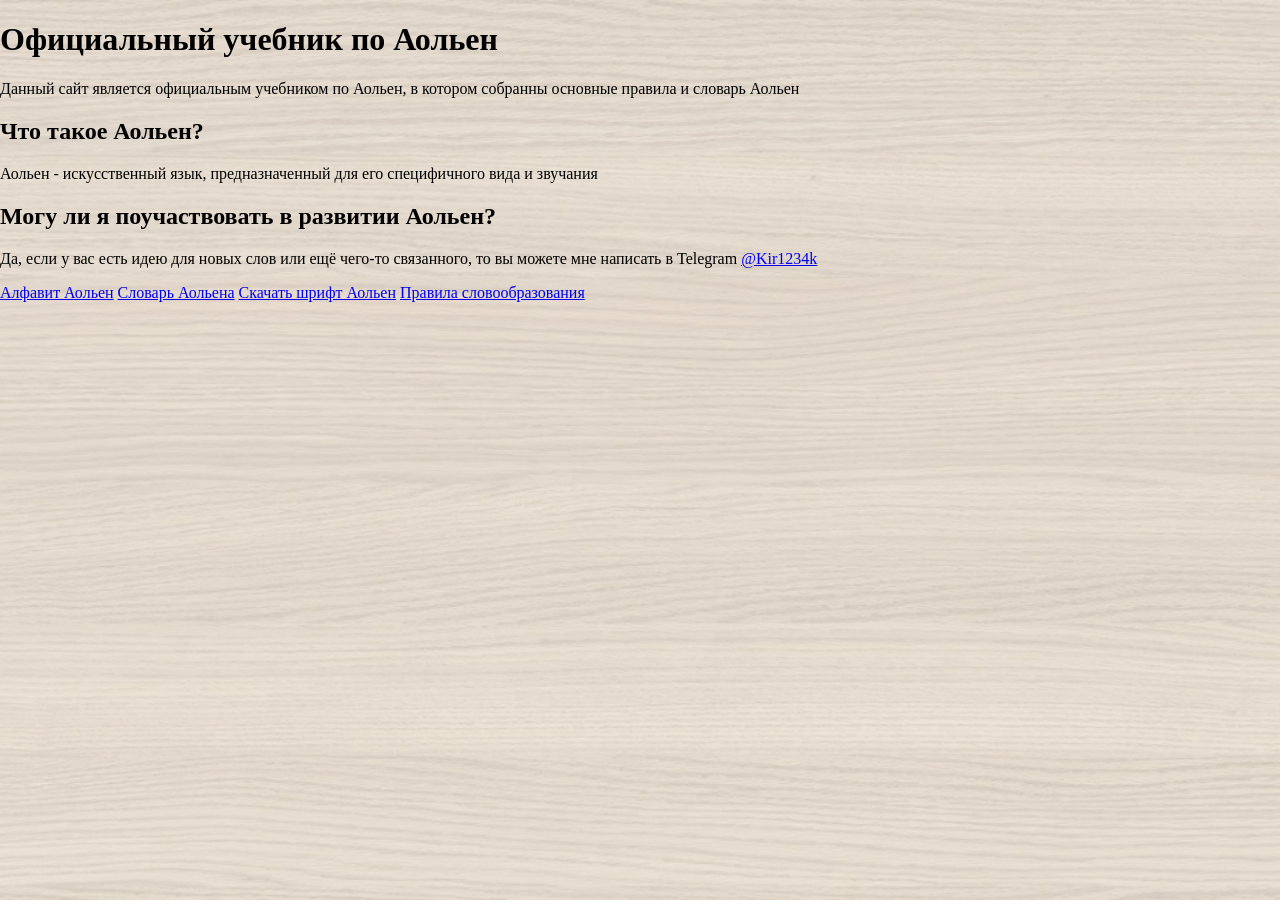
<file: index.html>
<!DOCTYPE html>
<html>
	<head>
		<title>Учебник Аольен</title>
		<meta charset="UTF-8">
		<link rel="stock" href="main.css">
		<meta name="viewport" content="width=device-width, initial-scale=1.0">
	</head>
	
	<style>
		body {
			background-image: url('ФонАольен.png');
			background-size: cover;
			background-repeat: no-repeat;
			background-attachment: fixed;
			margin: 0;
			padding: 0;
			min-height: 100vh;
		}
	</style>
	
	<body>
	<span style="font-family: 'bahnschrift';">
		<h1>Официальный учебник по Аольен</h1>
		<p>Данный сайт является официальным учебником по Аольен, в котором собранны основные правила и словарь Аольен</p>
		<h2>Что такое Аольен?</h2>
		<p>Аольен - искусственный язык, предназначенный для его специфичного вида и звучания</p>
		<h2>Могу ли я поучаствовать в развитии Аольен?</h2>
		<p>Да, если у вас есть идею для новых слов или ещё чего-то связанного, то вы можете мне написать в Telegram <a href="https://t.me/Kir1234k">@Kir1234k</a></p>
		<a href="alphabet.html">Алфавит Аольен</a>
		<a href="dictionary.html">Словарь Аольена</a>
		<a href="Aolen.ttf" dowload>Скачать шрифт Аольен</a>
		<a href="wordEditRule.html">Правила словообразования</a>
	</span>
	</body>
</html>
</file>
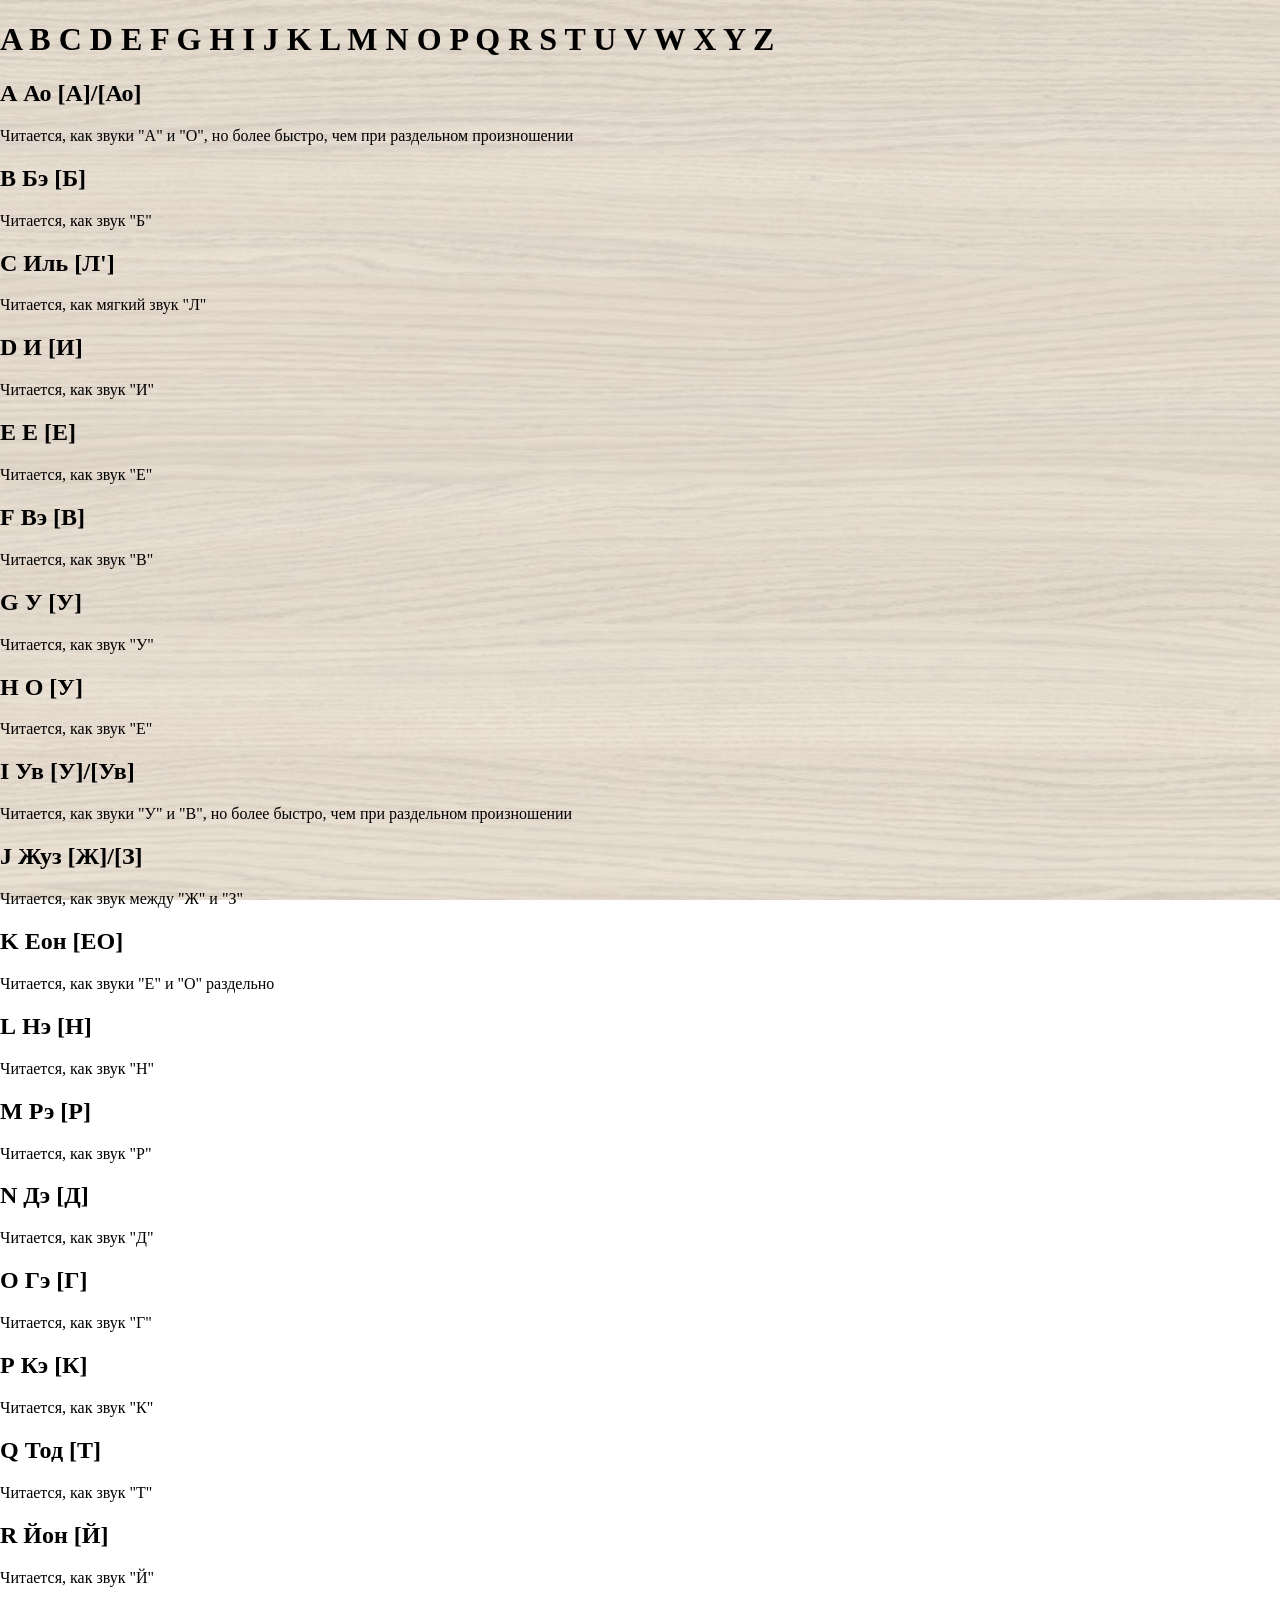
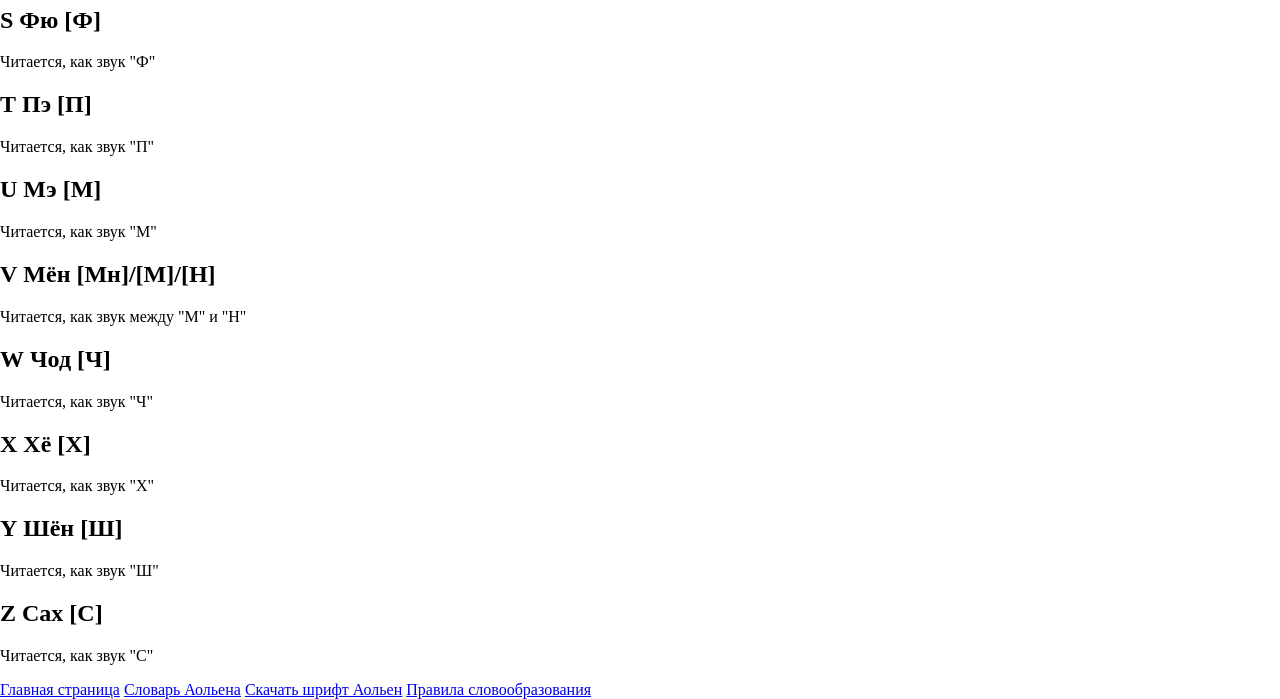
<file: alphabet.html>
<!DOCTYPE html>
<html>
	<head>
		<title>Алфавит Аольен</title>
		<meta charset="UTF-8">
		<link rel="stock" href="main.css">
		<meta name="viewport" content="width=device-width, initial-scale=1.0">
	</head>
	
	<style>
		body {
			background-image: url('ФонАольен.png');
			background-size: cover;
			background-repeat: no-repeat;
			background-attachment: fixed;
			margin: 0;
			padding: 0;
			min-height: 100vh;
		}
	</style>
	
	<body>
	<span style="font-family: 'bahnschrift';">
		<h1><span style="font-family: 'Aolen';">A B C D E F G H I J K L M N O P Q R S T U V W X Y Z</span></h1>
		<h2><span style="font-family: 'Aolen';">A</span> Ао [А]/[Ао]</h2>
		<p>Читается, как звуки "А" и "О", но более быстро, чем при раздельном произношении</p>
		<h2><span style="font-family: 'Aolen';">B</span> Бэ [Б]</h2>
		<p>Читается, как звук "Б"</p>
		<h2><span style="font-family: 'Aolen';">C</span> Иль [Л']</h2>
		<p>Читается, как мягкий звук "Л"</p>
		<h2><span style="font-family: 'Aolen';">D</span> И [И]</h2>
		<p>Читается, как звук "И"</p>
		<h2><span style="font-family: 'Aolen';">E</span> Е [Е]</h2>
		<p>Читается, как звук "Е"</p>
		<h2><span style="font-family: 'Aolen';">F</span> Вэ [В]</h2>
		<p>Читается, как звук "В"</p>
		<h2><span style="font-family: 'Aolen';">G</span> У [У]</h2>
		<p>Читается, как звук "У"</p>
		<h2><span style="font-family: 'Aolen';">H</span> О [У]</h2>
		<p>Читается, как звук "Е"</p>
		<h2><span style="font-family: 'Aolen';">I</span> Ув [У]/[Ув]</h2>
		<p>Читается, как звуки "У" и "В", но более быстро, чем при раздельном произношении</p>
		<h2><span style="font-family: 'Aolen';">J</span> Жуз [Ж]/[З]</h2>
		<p>Читается, как звук между "Ж" и "З"</p>
		<h2><span style="font-family: 'Aolen';">K</span> Еон [ЕО]</h2>
		<p>Читается, как звуки "Е" и "О" раздельно</p>
		<h2><span style="font-family: 'Aolen';">L</span> Нэ [Н]</h2>
		<p>Читается, как звук "Н"</p>
		<h2><span style="font-family: 'Aolen';">M</span> Рэ [Р]</h2>
		<p>Читается, как звук "Р"</p>
		<h2><span style="font-family: 'Aolen';">N</span> Дэ [Д]</h2>
		<p>Читается, как звук "Д"</p>
		<h2><span style="font-family: 'Aolen';">O</span> Гэ [Г]</h2>
		<p>Читается, как звук "Г"</p>
		<h2><span style="font-family: 'Aolen';">P</span> Кэ [К]</h2>
		<p>Читается, как звук "К"</p>
		<h2><span style="font-family: 'Aolen';">Q</span> Тод [Т]</h2>
		<p>Читается, как звук "Т"</p>
		<h2><span style="font-family: 'Aolen';">R</span> Йон [Й]</h2>
		<p>Читается, как звук "Й"</p>
		<h2><span style="font-family: 'Aolen';">S</span> Фю [Ф]</h2>
		<p>Читается, как звук "Ф"</p>
		<h2><span style="font-family: 'Aolen';">T</span> Пэ [П]</h2>
		<p>Читается, как звук "П"</p>
		<h2><span style="font-family: 'Aolen';">U</span> Мэ [М]</h2>
		<p>Читается, как звук "М"</p>
		<h2><span style="font-family: 'Aolen';">V</span> Мён [Мн]/[М]/[Н]</h2>
		<p>Читается, как звук между "М" и "Н"</p>
		<h2><span style="font-family: 'Aolen';">W</span> Чод [Ч]</h2>
		<p>Читается, как звук "Ч"</p>
		<h2><span style="font-family: 'Aolen';">X</span> Хё [Х]</h2>
		<p>Читается, как звук "Х"</p>
		<h2><span style="font-family: 'Aolen';">Y</span> Шён [Ш]</h2>
		<p>Читается, как звук "Ш"</p>
		<h2><span style="font-family: 'Aolen';">Z</span> Сах [С]</h2>
		<p>Читается, как звук "С"</p>
		
		<a href="index.html">Главная страница</a>
		<a href="dictionary.html">Словарь Аольена</a>
		<a href="Aolen.ttf" dowload>Скачать шрифт Аольен</a>
		<a href="wordEditRule.html">Правила словообразования</a>
	</span>
	</body>
</html>
</file>
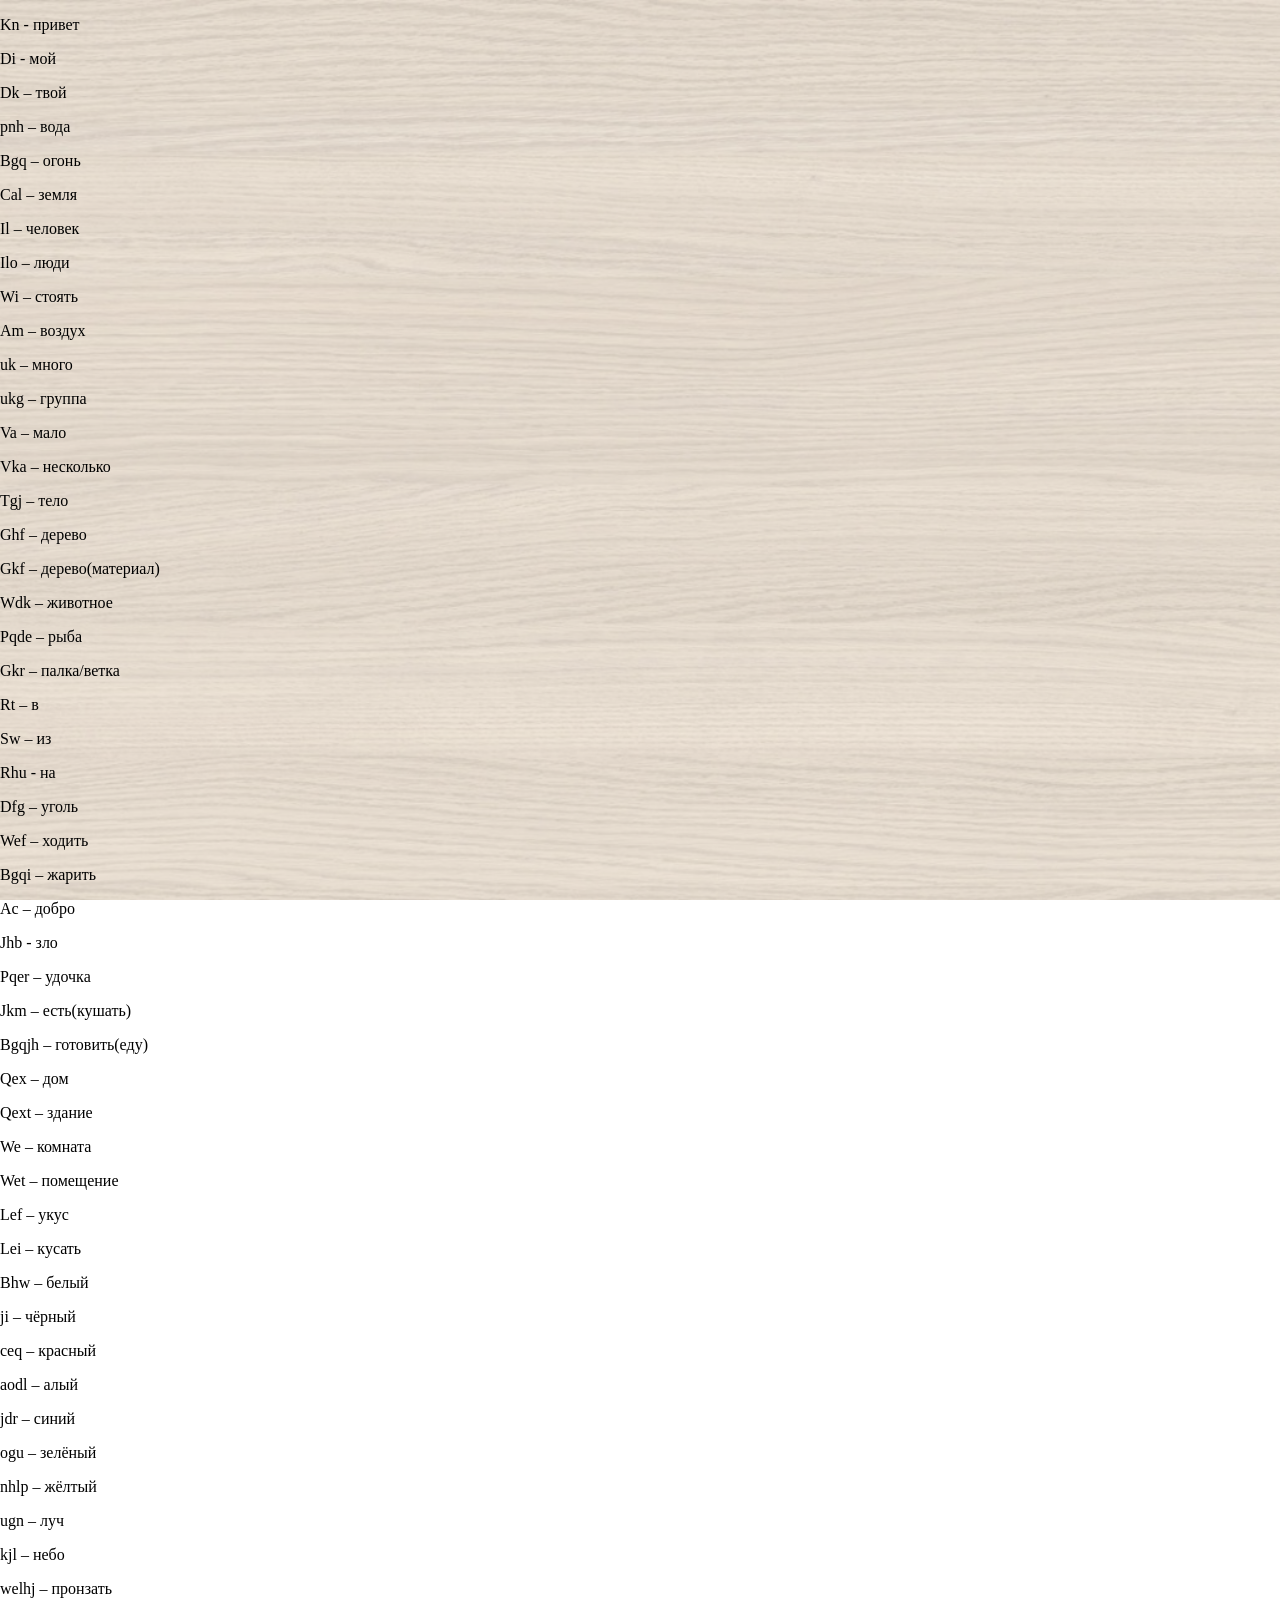
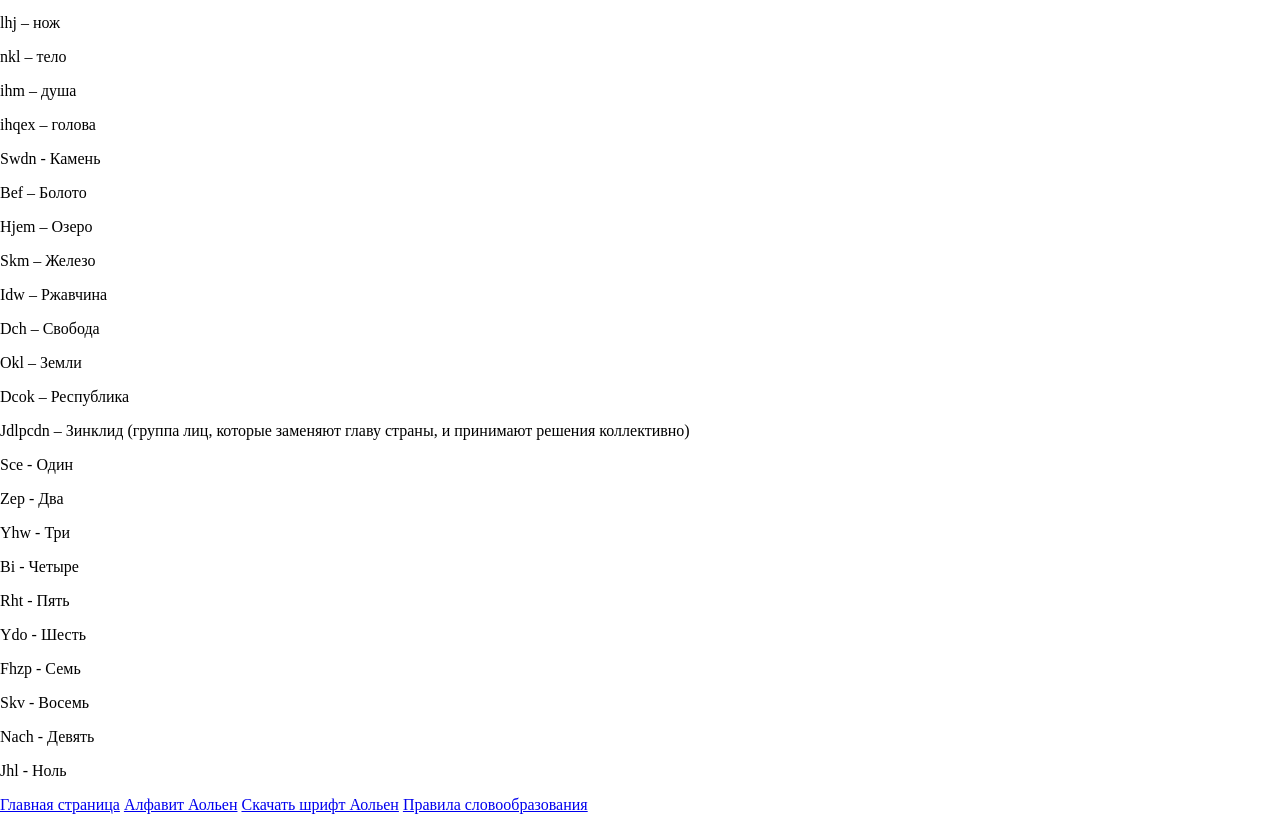
<file: dictionary.html>
<!DOCTYPE html>
<html>
	<head>
		<title>Словарь Аольен</title>
		<meta charset="UTF-8">
		<link rel="stock" href="main.css">
		<meta name="viewport" content="width=device-width, initial-scale=1.0">
	</head>
	
	<style>
		body {
			background-image: url('ФонАольен.png');
			background-size: cover;
			background-repeat: no-repeat;
			background-attachment: fixed;
			margin: 0;
			padding: 0;
			min-height: 100vh;
		}
	</style>
	<body>
	<span style="font-family: 'bahnschrift';">
		<p><span style="font-family: 'Aolen';">Kn</span> - привет</p>
		<p><span style="font-family: 'Aolen';">Di</span> - мой</p>
		<p><span style="font-family: 'Aolen';">Dk</span> – твой</p>
		<p><span style="font-family: 'Aolen';">pnh</span> – вода</p>
		<p><span style="font-family: 'Aolen';">Bgq</span> – огонь</p>
		<p><span style="font-family: 'Aolen';">Cal</span> – земля</p>
		<p><span style="font-family: 'Aolen';">Il</span> – человек</p>
		<p><span style="font-family: 'Aolen';">Ilo</span> – люди</p>
		<p><span style="font-family: 'Aolen';">Wi</span> – стоять</p>
		<p><span style="font-family: 'Aolen';">Am</span> – воздух</p>
		<p><span style="font-family: 'Aolen';">uk</span> – много</p>
		<p><span style="font-family: 'Aolen';">ukg</span> – группа</p>
		<p><span style="font-family: 'Aolen';">Va</span> – мало</p>
		<p><span style="font-family: 'Aolen';">Vka</span> – несколько</p>
		<p><span style="font-family: 'Aolen';">Tgj</span> – тело</p>
		<p><span style="font-family: 'Aolen';">Ghf</span> – дерево</p>
		<p><span style="font-family: 'Aolen';">Gkf</span> – дерево(материал)</p>
		<p><span style="font-family: 'Aolen';">Wdk</span> – животное</p>
		<p><span style="font-family: 'Aolen';">Pqde</span> – рыба</p>
		<p><span style="font-family: 'Aolen';">Gkr</span> – палка/ветка</p>
		<p><span style="font-family: 'Aolen';">Rt</span> – в</p>
		<p><span style="font-family: 'Aolen';">Sw</span> – из</p>
		<p><span style="font-family: 'Aolen';">Rhu</span> - на</p>
		<p><span style="font-family: 'Aolen';">Dfg</span> – уголь</p>
		<p><span style="font-family: 'Aolen';">Wef</span> – ходить</p>
		<p><span style="font-family: 'Aolen';">Bgqi</span> – жарить</p>
		<p><span style="font-family: 'Aolen';">Ac</span> – добро</p>
		<p><span style="font-family: 'Aolen';">Jhb</span> - зло</p>
		<p><span style="font-family: 'Aolen';">Pqer</span> – удочка</p>
		<p><span style="font-family: 'Aolen';">Jkm</span> – есть(кушать)</p>
		<p><span style="font-family: 'Aolen';">Bgqjh</span> – готовить(еду)</p>
		<p><span style="font-family: 'Aolen';">Qex</span> – дом</p>
		<p><span style="font-family: 'Aolen';">Qext</span> – здание</p>
		<p><span style="font-family: 'Aolen';">We</span> – комната</p>
		<p><span style="font-family: 'Aolen';">Wet</span> – помещение</p>
		<p><span style="font-family: 'Aolen';">Lef</span> – укус</p>
		<p><span style="font-family: 'Aolen';">Lei</span> – кусать</p>
		<p><span style="font-family: 'Aolen';">Bhw</span> – белый</p>
		<p><span style="font-family: 'Aolen';">ji</span> – чёрный</p>
		<p><span style="font-family: 'Aolen';">ceq</span> – красный</p>
		<p><span style="font-family: 'Aolen';">aodl</span> – алый</p>
		<p><span style="font-family: 'Aolen';">jdr</span> – синий</p>
		<p><span style="font-family: 'Aolen';">ogu</span> – зелёный</p>
		<p><span style="font-family: 'Aolen';">nhlp</span> – жёлтый</p>
		<p><span style="font-family: 'Aolen';">ugn</span> – луч</p>
		<p><span style="font-family: 'Aolen';">kjl</span> – небо</p>
		<p><span style="font-family: 'Aolen';">welhj</span> – пронзать</p>
		<p><span style="font-family: 'Aolen';">lhj</span> – нож</p>
		<p><span style="font-family: 'Aolen';">nkl</span> – тело</p>
		<p><span style="font-family: 'Aolen';">ihm</span> – душа</p>
		<p><span style="font-family: 'Aolen';">ihqex</span> – голова</p>
		<p><span style="font-family: 'Aolen';">Swdn</span> - Камень</p>
		<p><span style="font-family: 'Aolen';">Bef</span> – Болото</p>
		<p><span style="font-family: 'Aolen';">Hjem</span> – Озеро</p>
		<p><span style="font-family: 'Aolen';">Skm</span> – Железо</p>
		<p><span style="font-family: 'Aolen';">Idw</span> – Ржавчина</p>
		<p><span style="font-family: 'Aolen';">Dch</span> – Свобода</p>
		<p><span style="font-family: 'Aolen';">Okl</span> – Земли</p>
		<p><span style="font-family: 'Aolen';">Dcok</span> – Республика</p>
		<p><span style="font-family: 'Aolen';">Jdlpcdn</span> – Зинклид (группа лиц, которые заменяют главу страны, и принимают решения коллективно)</p>
		<p><span style="font-family: 'Aolen';">Sce</span> - Один</p>
		<p><span style="font-family: 'Aolen';">Zep</span> - Два</p>
		<p><span style="font-family: 'Aolen';">Yhw</span> - Три</p>
		<p><span style="font-family: 'Aolen';">Bi</span> - Четыре</p>
		<p><span style="font-family: 'Aolen';">Rht</span> - Пять</p>
		<p><span style="font-family: 'Aolen';">Ydo</span> - Шесть</p>
		<p><span style="font-family: 'Aolen';">Fhzp</span> - Семь</p>
		<p><span style="font-family: 'Aolen';">Skv</span> - Восемь</p>
		<p><span style="font-family: 'Aolen';">Nach</span> - Девять</p>
		<p><span style="font-family: 'Aolen';">Jhl</span> - Ноль</p>
		
		<a href="index.html">Главная страница</a>
		<a href="alphabet.html">Алфавит Аольен</a>
		<a href="Aolen.ttf" dowload>Скачать шрифт Аольен</a>
		<a href="wordEditRule.html">Правила словообразования</a>
	</span>
	</body>
</html>
</file>
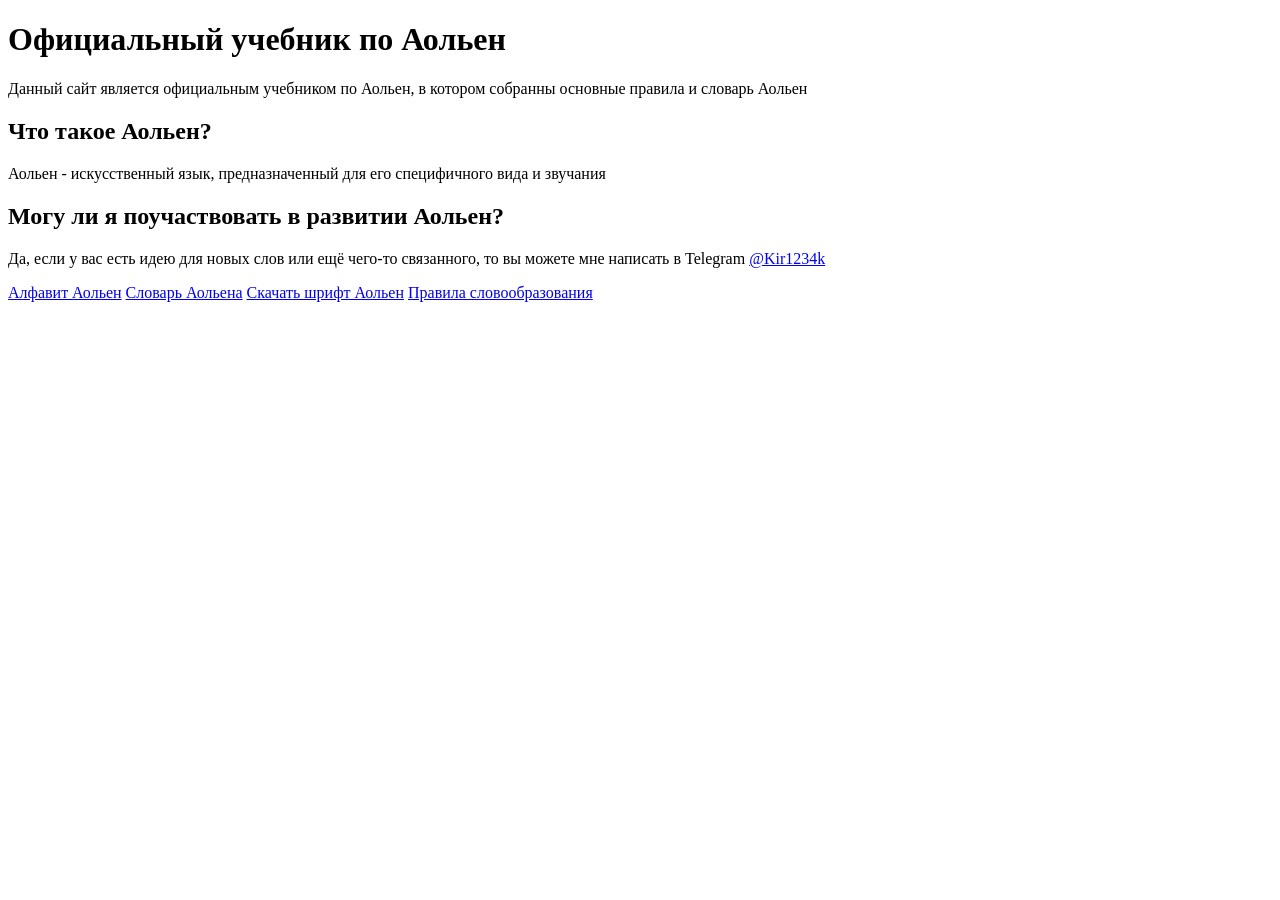
<file: main.html>
<!DOCTYPE html>
<html>
	<head>
		<title>Учебник Аольен</title>
		<meta charset="UTF-8">
		<link rel="stock" href="main.css">
	</head>
	
	<body>
		<h1>Официальный учебник по Аольен</h1>
		<p>Данный сайт является официальным учебником по Аольен, в котором собранны основные правила и словарь Аольен</p>
		<h2>Что такое Аольен?</h2>
		<p>Аольен - искусственный язык, предназначенный для его специфичного вида и звучания</p>
		<h2>Могу ли я поучаствовать в развитии Аольен?</h2>
		<p>Да, если у вас есть идею для новых слов или ещё чего-то связанного, то вы можете мне написать в Telegram <a href="https://t.me/Kir1234k">@Kir1234k</a></p>
		<a href="alphabet.html">Алфавит Аольен</a>
		<a href="dictionary.html">Словарь Аольена</a>
		<a href="Aolen.ttf" dowload>Скачать шрифт Аольен</a>
		<a href="wordEditRule.html">Правила словообразования</a>
	</body>
</html>
</file>
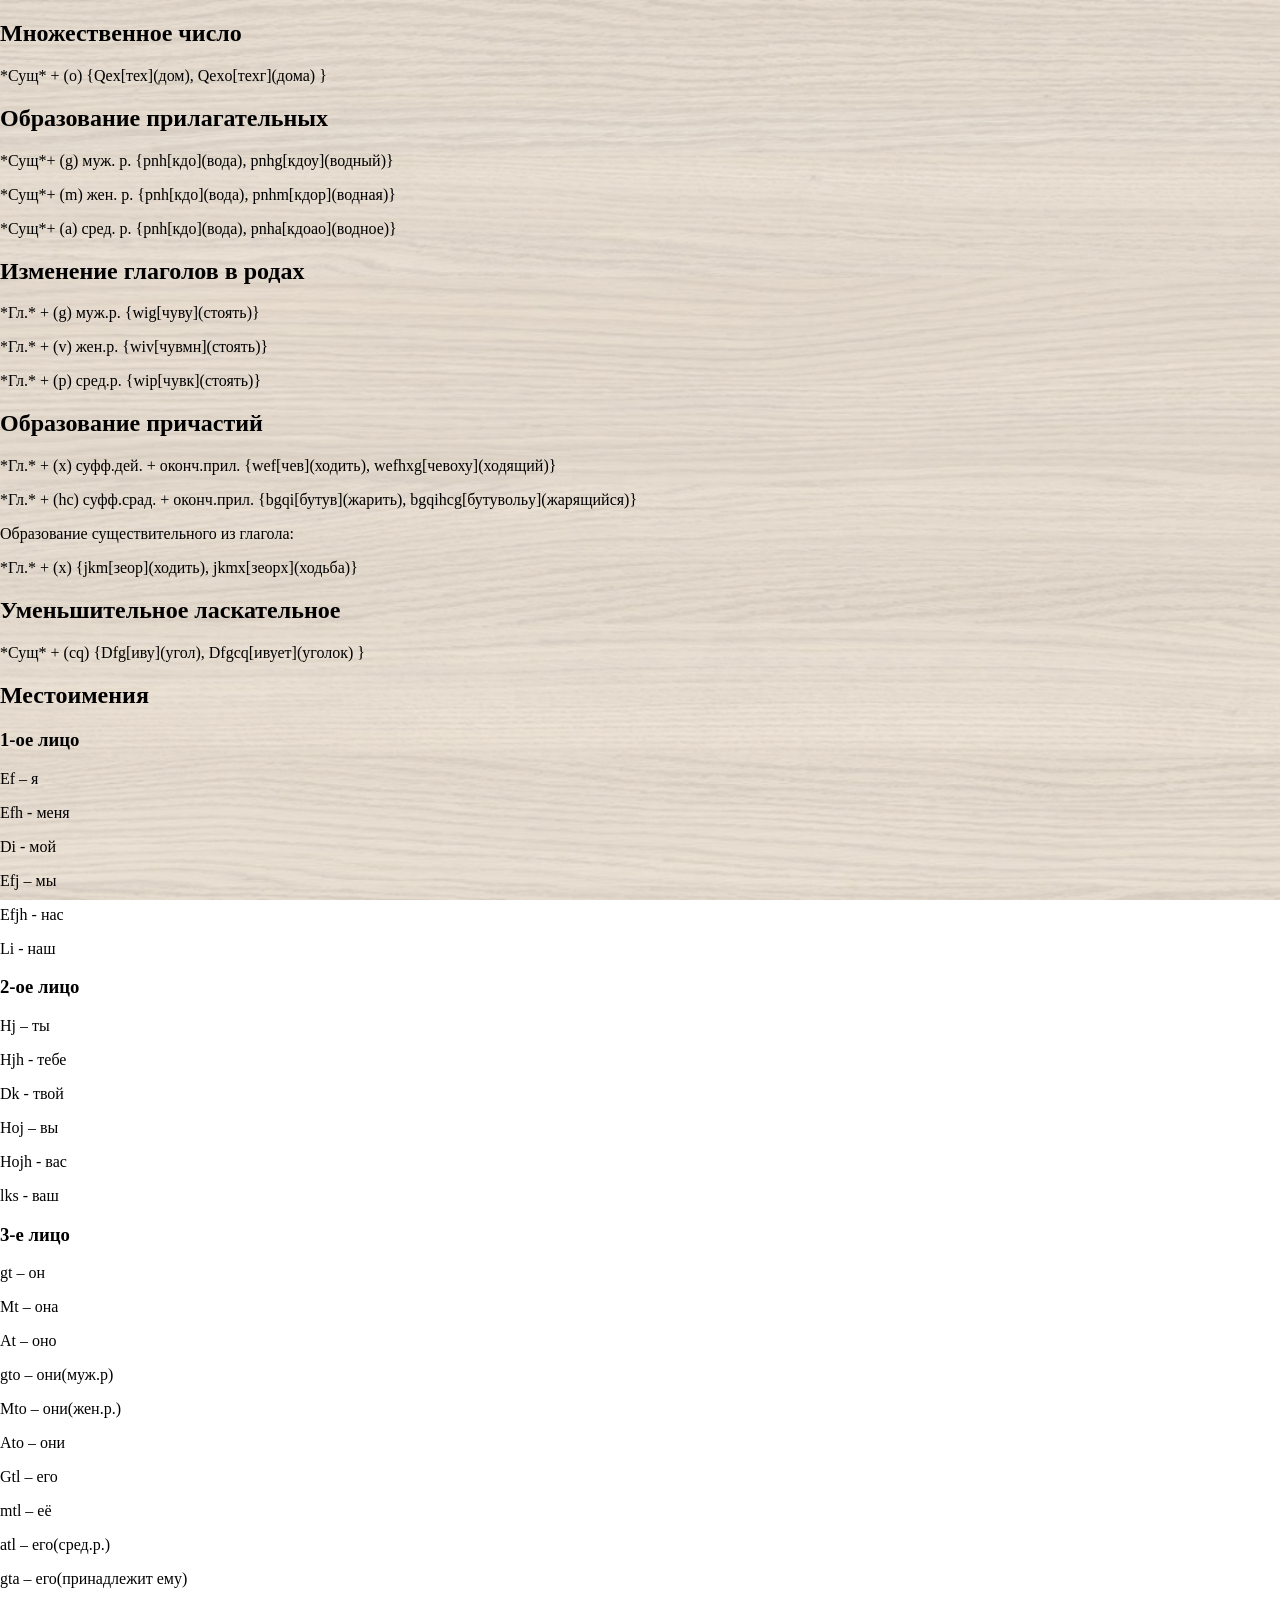
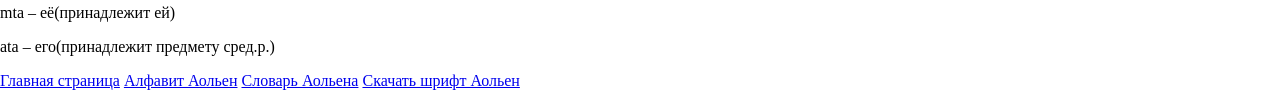
<file: wordEditRule.html>
<!DOCTYPE html>
<html>
	<head>
		<title>Правила словообразования Аольен</title>
		<meta charset="UTF-8">
		<link rel="stock" href="main.css">
		<meta name="viewport" content="width=device-width, initial-scale=1.0">
	</head>
	
	<style>
		body {
			background-image: url('ФонАольен.png');
			background-size: cover;
			background-repeat: no-repeat;
			background-attachment: fixed;
			margin: 0;
			padding: 0;
			min-height: 100vh;
		}
	</style>
	
	<body>
	<span style="font-family: 'bahnschrift';">
		<h2>Множественное число</h2>
		<p>*Сущ* + (<span style="font-family: 'Aolen';">o</span>) {<span style="font-family: 'Aolen';">Qex</span>[тех](дом), <span style="font-family: 'Aolen';">Qexo</span>[техг](дома) }<p>
		<h2>Образование прилагательных</h2>
		<p>*Сущ*+ (<span style="font-family: 'Aolen';">g</span>) муж. р. {<span style="font-family: 'Aolen';">pnh</span>[кдо](вода), <span style="font-family: 'Aolen';">pnhg</span>[кдоу](водный)}</p>
		<p>*Сущ*+ (<span style="font-family: 'Aolen';">m</span>) жен. р. {<span style="font-family: 'Aolen';">pnh</span>[кдо](вода), <span style="font-family: 'Aolen';">pnhm</span>[кдор](водная)}</p>
		<p>*Сущ*+ (<span style="font-family: 'Aolen';">a</span>) сред. р. {<span style="font-family: 'Aolen';">pnh</span>[кдо](вода), <span style="font-family: 'Aolen';">pnha</span>[кдоао](водное)}</p>
		<h2>Изменение глаголов в родах</h2>
		<p>*Гл.* + (<span style="font-family: 'Aolen';">g</span>) муж.р. {<span style="font-family: 'Aolen';">wig</span>[чуву](стоять)}</p>
		<p>*Гл.* + (<span style="font-family: 'Aolen';">v</span>) жен.р. {<span style="font-family: 'Aolen';">wiv</span>[чувмн](стоять)}</p>
		<p>*Гл.* + (<span style="font-family: 'Aolen';">p</span>) сред.р. {<span style="font-family: 'Aolen';">wip</span>[чувк](стоять)}</p>
		<h2>Образование причастий</h2>
		<p>*Гл.* + (<span style="font-family: 'Aolen';">x</span>) суфф.дей. + оконч.прил. {<span style="font-family: 'Aolen';">wef</span>[чев](ходить), <span style="font-family: 'Aolen';">wefhxg</span>[чевоху](ходящий)}</p>
		<p>*Гл.* + (<span style="font-family: 'Aolen';">hc</span>) суфф.срад. + оконч.прил. {<span style="font-family: 'Aolen';">bgqi</span>[бутув](жарить), <span style="font-family: 'Aolen';">bgqihcg</span>[бутувольу](жарящийся)}</p>
		Образование существительного из глагола:
		<p>*Гл.* + (<span style="font-family: 'Aolen';">x</span>) {<span style="font-family: 'Aolen';">jkm</span>[зеор](ходить), <span style="font-family: 'Aolen';">jkmx</span>[зеорх](ходьба)}</p>
		<h2>Уменьшительное ласкательное</h2>
		<p>*Сущ* + (<span style="font-family: 'Aolen';">cq</span>) {<span style="font-family: 'Aolen';">Dfg</span>[иву](угол), <span style="font-family: 'Aolen';">Dfgcq</span>[ивует](уголок) }</p>
		<h2>Местоимения</h2>
		<h3>1-ое лицо</h3>
		<p><span style="font-family: 'Aolen';">Ef</span> – я</p>
		<p><span style="font-family: 'Aolen';">Efh</span> - меня</p>
		<p><span style="font-family: 'Aolen';">Di</span> - мой</p>
		<p><span style="font-family: 'Aolen';">Efj</span> – мы</p>
		<p><span style="font-family: 'Aolen';">Efjh</span> - нас</p>
		<p><span style="font-family: 'Aolen';">Li</span> - наш</p>
		<h3>2-ое лицо</h3>
		<p><span style="font-family: 'Aolen';">Hj</span> – ты</p>
		<p><span style="font-family: 'Aolen';">Hjh</span> - тебе</p>
		<p><span style="font-family: 'Aolen';">Dk</span> - твой</p>
		<p><span style="font-family: 'Aolen';">Hoj</span> – вы</p>
		<p><span style="font-family: 'Aolen';">Hojh</span> - вас</p>
		<p><span style="font-family: 'Aolen';">lks</span> - ваш</p>
		<h3>3-е лицо</h3>
		<p><span style="font-family: 'Aolen';">gt</span> – он</p>
		<p><span style="font-family: 'Aolen';">Mt</span> – она</p>
		<p><span style="font-family: 'Aolen';">At</span> – оно</p>
		<p><span style="font-family: 'Aolen';">gto</span> – они(муж.р) </p>
		<p><span style="font-family: 'Aolen';">Mto</span> – они(жен.р.)</p>
		<p><span style="font-family: 'Aolen';">Ato</span> – они</p>
		<p><span style="font-family: 'Aolen';">Gtl</span> – его</p>
		<p><span style="font-family: 'Aolen';">mtl</span> – её</p>
		<p><span style="font-family: 'Aolen';">atl</span> – его(сред.р.)</p>
		<p><span style="font-family: 'Aolen';">gta</span> – его(принадлежит ему)</p>
		<p><span style="font-family: 'Aolen';">mta</span> – её(принадлежит ей)</p>
		<p><span style="font-family: 'Aolen';">ata</span> – его(принадлежит предмету сред.р.)</p>
		<a href="index.html">Главная страница</a>
		<a href="alphabet.html">Алфавит Аольен</a>
		<a href="dictionary.html">Словарь Аольена</a>
		<a href="Aolen.ttf" dowload>Скачать шрифт Аольен</a>
	</span>
	</body>
<html>
</file>
<file: main.css>
@font-face {
  font-family: 'Aolen';
  src: url('Aolen.ttf') format('truetype');
}
@font-face {
  font-family: 'bahnschrift';
  src: url('bahnschrift.ttf') format('truetype');
}
</file>
